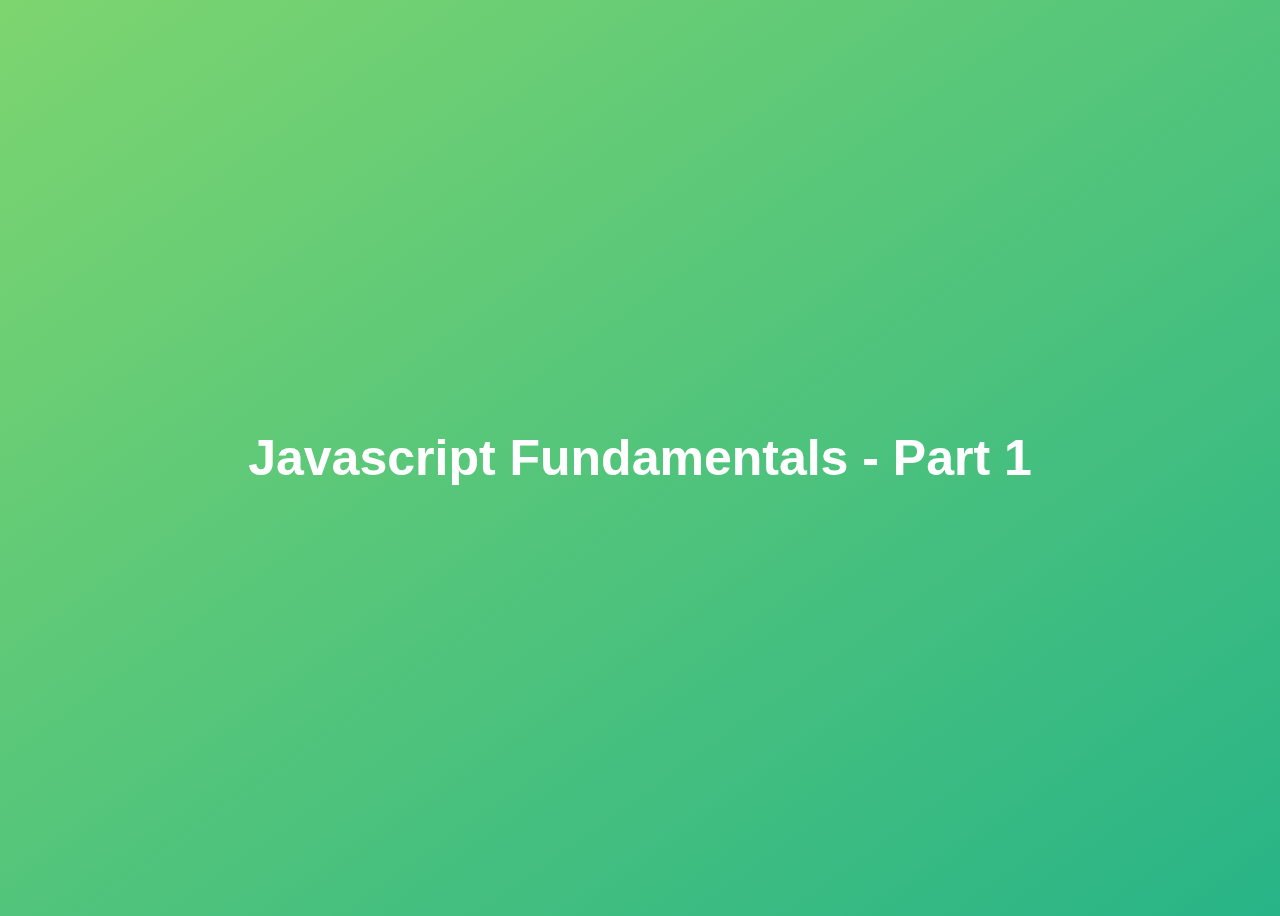
<file: 01-Fundamentals-Part-1/index.html>
<!DOCTYPE html>
<html lang="en">
<head>
    <meta charset="UTF-8"/>
    <meta name="viewport" content="width=devide-width, inital-scale=1.0"/>
    <meta http-equiv="X-UA-Compatibile" content="ie=edge"/>
    <title> Javascript Fundamentals - Part 1 </title>
    <style>
        body {
            height: 100vh;
            display: flex;
            align-items: center;
            background: linear-gradient(to top left, #28b487, #7dd56f);
        }

        h1 {
            font-family: sans-serif;
            font-size: 50px;
            line-height: 1.3;
            width: 100%;
            padding: 30px;
            text-align: center;
            color: white;
        }
    </style>
</head>
<body>
    <h1> Javascript Fundamentals - Part 1 </h1>
    <!--<script src="01_linking_js_file.js"></script>-->
    <!--<script src="02_values_and_variables.js"></script>-->
    <!--<script src="03_values_and_variables_assignment.js"></script>-->
    <!--<script src="04_data_types.js"></script>-->
    <!--<script src="05_let_const_var.js"></script>-->
    <!--<script src="06_basic_operators.js"></script>-->
    <!--<script src="07_operator_precedence.js"></script>-->
    <!--<script src="08_coding_challenge_1.js"></script>-->
    <!--<script src="09_strings_and_template_literals.js"></script>-->
    <!--<script src="10_taking_decisions_if_else_statements.js"></script>-->
    <!--<script src="11_coding_challenge_2.js"></script>-->
    <!--<script src="12_type_conversion_and_coercion.js"></script>-->
    <!--<script src="13_truthy_and_falsy_values.js"></script>-->
    <!--<script src="14_equality_operators.js"></script>-->
    <!--<script src="15_boolean_logic.js"></script>-->
    <!--<script src="16_logical_operators.js"></script>-->
    <!--<script src="17_coding_challenge_3.js"></script>-->
    <!--<script src="18_switch_statement.js"></script>-->
    <!--<script src="19_statements_and_expressions.js"></script>-->
    <!--<script src="20_conditinal_ternary.js"></script>-->
    <script src="21_coding_challenge_4.js"></script>
</body>
</html>
</file>
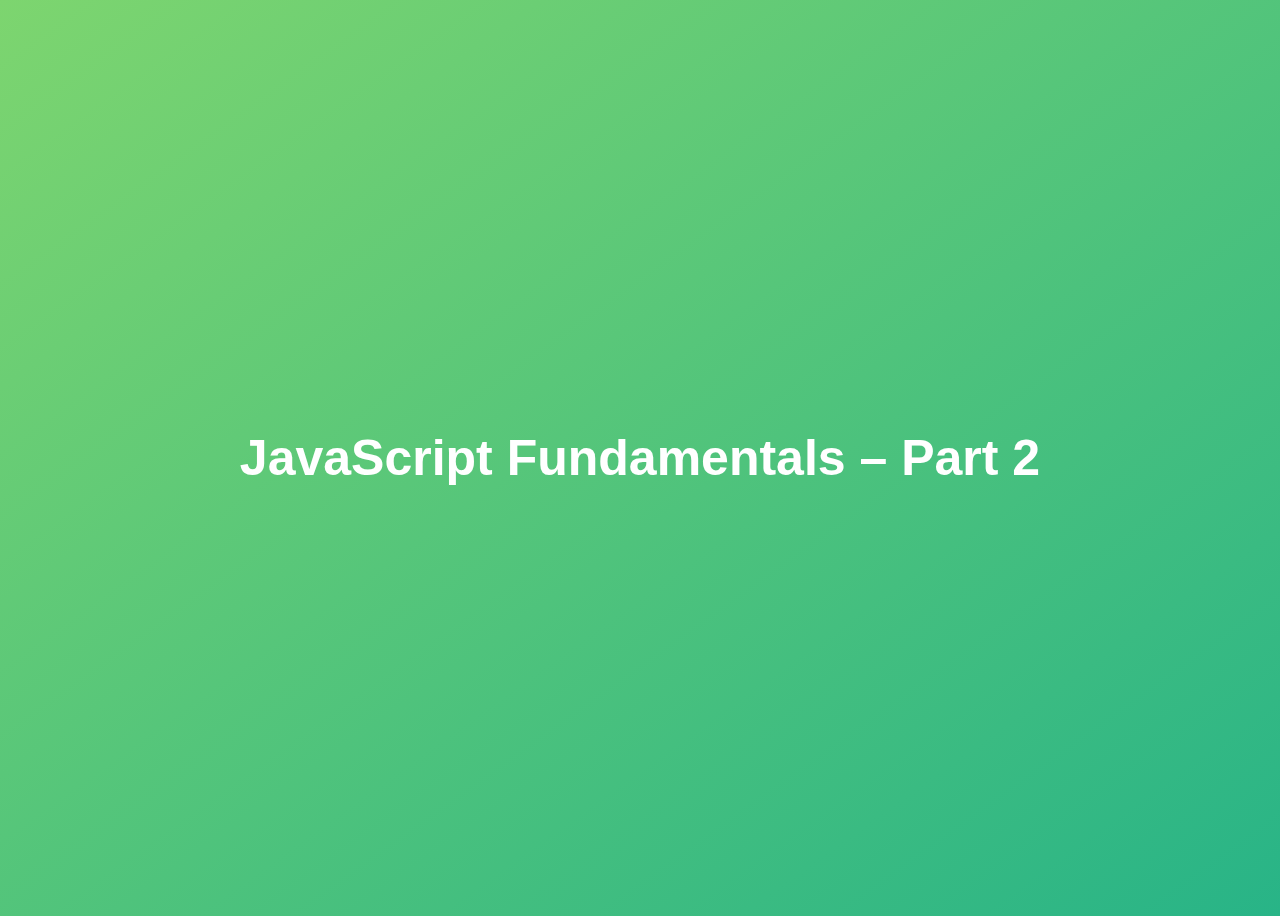
<file: 02-Fundamentals-Part-2/index.html>
<!DOCTYPE html>
<html lang="en">
<head>
    <meta charset="UTF-8" />
    <meta name="viewport" content="width=device-width, initial-scale=1.0" />
    <meta http-equiv="X-UA-Compatible" content="ie=edge" />
    <title>JavaScript Fundamentals – Part 2</title>
    <style>
        body {
            height: 100vh;
            display: flex;
            align-items: center;
            background: linear-gradient(to top left, #28b487, #7dd56f);
        }
        h1 {
            font-family: sans-serif;
            font-size: 50px;
            line-height: 1.3;
            width: 100%;
            padding: 30px;
            text-align: center;
            color: white;
        }
    </style>
</head>
<body>
<h1>JavaScript Fundamentals – Part 2</h1>
    <!--<script src="01_strict_mode.js"></script>-->
    <!--<script src="02_functions.js"></script>-->
    <!--<script src="03_function_declarations_vs_expressions.js"></script>-->
    <!--<script src="04_arrow_functions.js"></script>-->
    <!--<script src="05_functions_calling_other_functions.js"></script>-->
    <!--<script src="06_functions_review.js"></script>-->
    <!--<script src="07_coding_challenge_1.js"></script>-->
    <!--<script src="08_introduction_to_arrays.js"></script>-->
    <!--<script src="09_basic_array_operations.js"></script>-->
    <!--<script src="10_coding_challenge_2.js"></script>-->
    <!--<script src="11_introduction_to_objects.js"></script>-->
    <!-- <script src="12_dot_and_bracket_notation.js"></script> -->
    <!-- <script src="13_object_methods.js"></script> -->
    <!-- <script src="14_coding_challenge_3.js"></script> -->
    <!-- <script src="15_for_loop.js"></script> -->
    <!-- <script src="16_looping_arrays_breaking_continuing.js"></script> -->
    <!-- <script src="17_looping_backwards_loops_in_loops.js"></script> -->
    <!-- <script src="18_while_loop.js"></script> -->
    <script src="19_coding_challenge_4.js"></script>
</body>
</html>
</file>
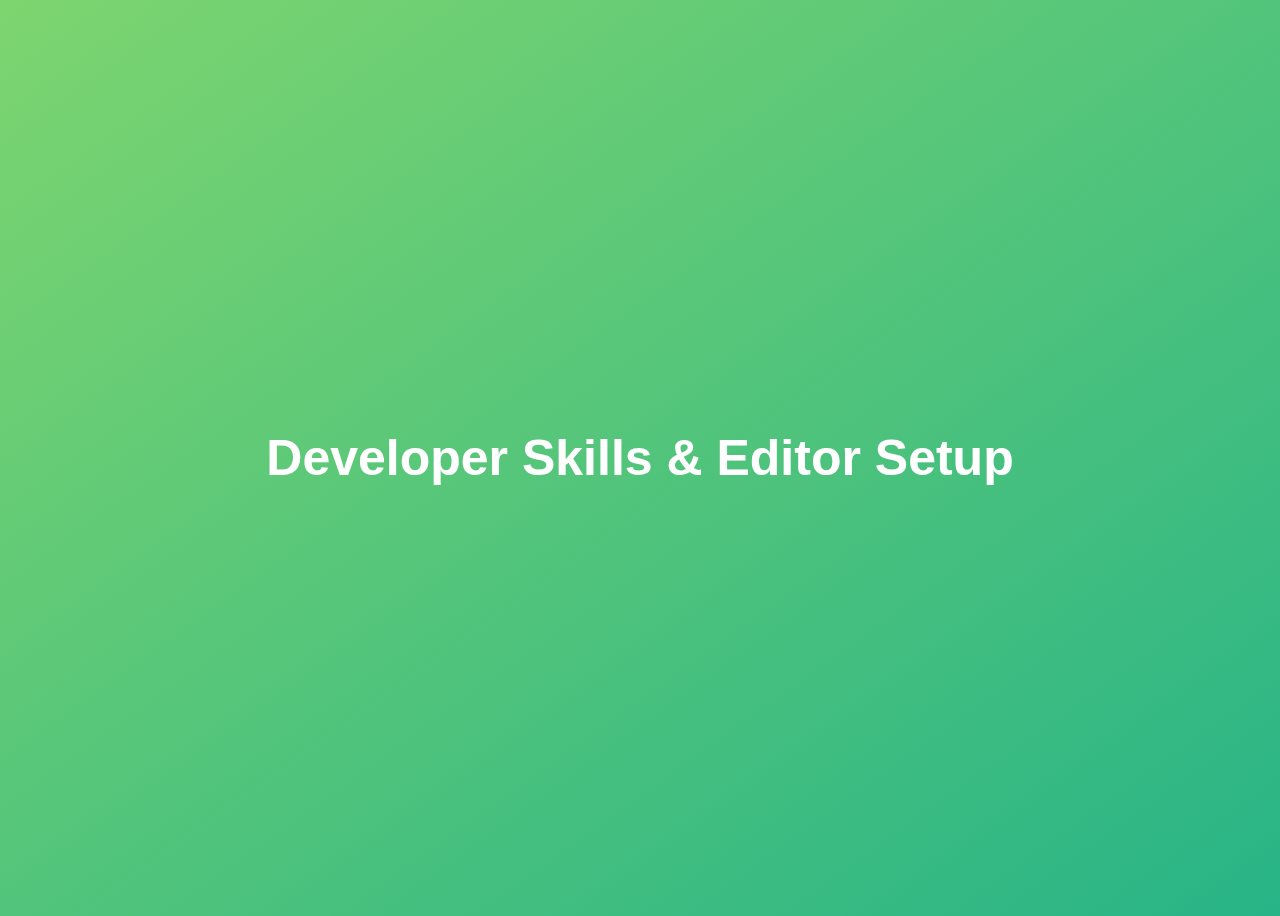
<file: 03-Developer-Skills-And-Editor_Setup/index.html>
<!DOCTYPE html>
<html lang="en">
  <head>
    <meta charset="UTF-8" />
    <meta name="viewport" content="width=device-width, initial-scale=1.0" />
    <meta http-equiv="X-UA-Compatible" content="ie=edge" />
    <title>Developer Skills & Editor Setup</title>
    <style>
      body {
        height: 100vh;
        display: flex;
        align-items: center;
        background: linear-gradient(to top left, #28b487, #7dd56f);
      }
      h1 {
        font-family: sans-serif;
        font-size: 50px;
        line-height: 1.3;
        width: 100%;
        padding: 30px;
        text-align: center;
        color: white;
      }
    </style>
  </head>
  <body>
    <h1>Developer Skills & Editor Setup</h1>
    <script src="script.js"></script>
  </body>
</html>
</file>
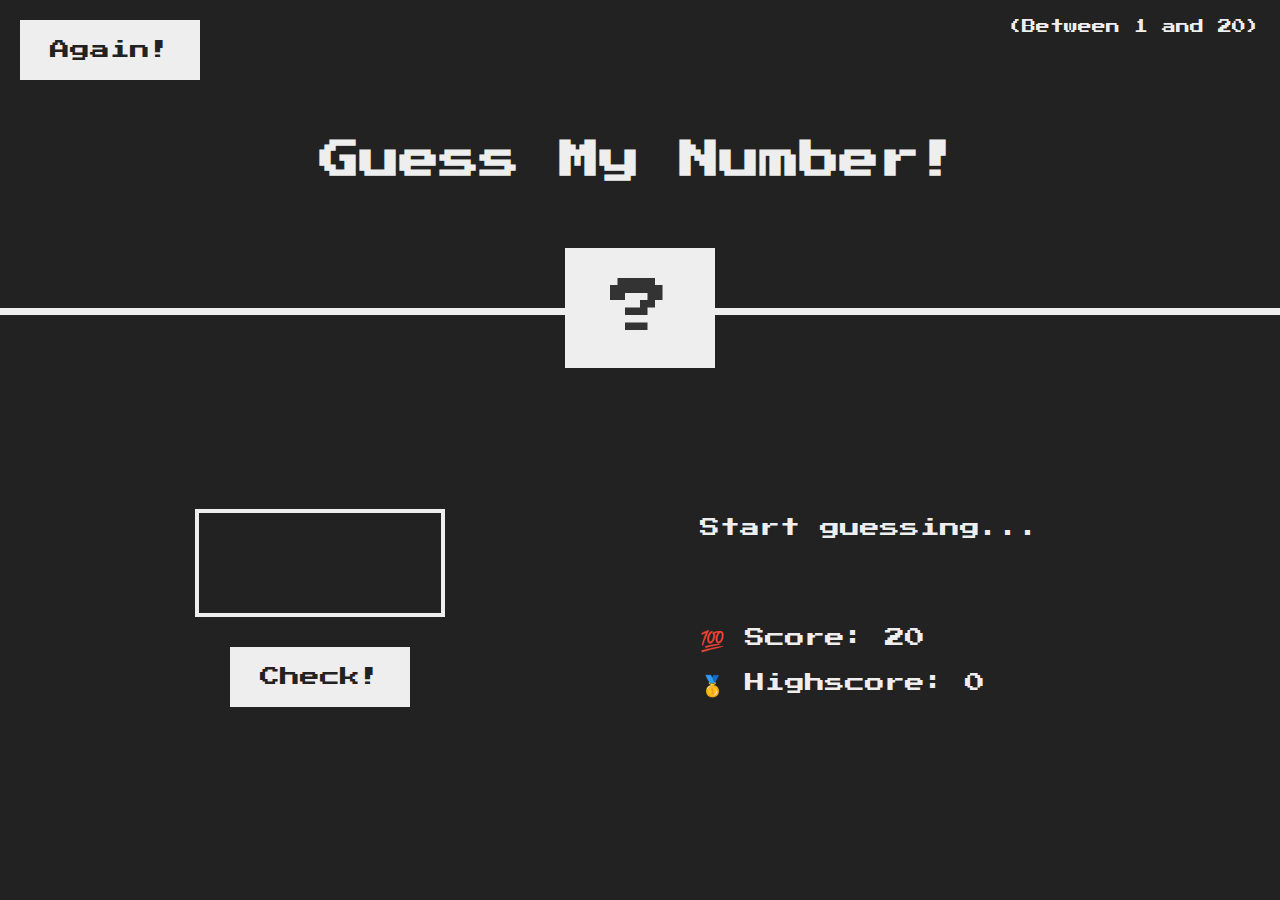
<file: 05-Guess-My-Number/index.html>
<!DOCTYPE html>
<html lang="en">
<head>
    <meta charset="UTF-8" />
    <meta name="viewport" content="width=device-width, initial-scale=1.0" />
    <meta http-equiv="X-UA-Compatible" content="ie=edge" />
    <link rel="stylesheet" href="style.css" />
    <title>Guess My Number!</title>
</head>
<body>
<header>
    <h1>Guess My Number!</h1>
    <p class="between">(Between 1 and 20)</p>
    <button class="btn again">Again!</button>
    <div class="number">?</div>
</header>
<main>
    <section class="left">
        <input type="number" class="guess" />
        <button class="btn check">Check!</button>
    </section>
    <section class="right">
        <p class="message">Start guessing...</p>
        <p class="label-score">💯 Score: <span class="score">20</span></p>
        <p class="label-highscore">
            🥇 Highscore: <span class="highscore">0</span>
        </p>
    </section>
</main>
<script src="script.js"></script>
</body>
</html>
</file>
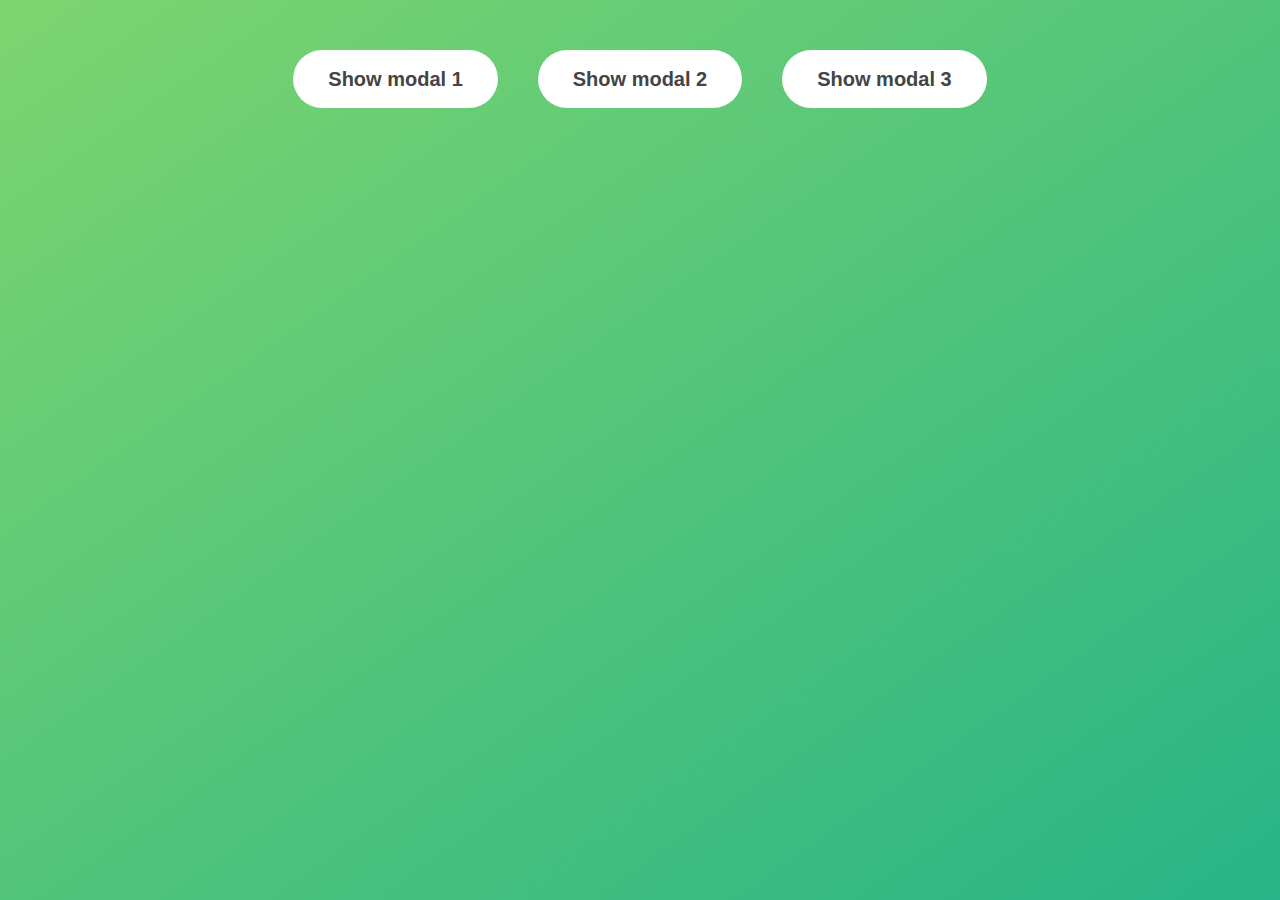
<file: 06_Modal_Window/index.html>
<!DOCTYPE html>
<html lang="en">
<head>
    <meta charset="UTF-8" />
    <meta name="viewport" content="width=device-width, initial-scale=1.0" />
    <meta http-equiv="X-UA-Compatible" content="ie=edge" />
    <link rel="stylesheet" href="style.css" />
    <title>Modal window</title>
</head>
<body>
<button class="show-modal">Show modal 1</button>
<button class="show-modal">Show modal 2</button>
<button class="show-modal">Show modal 3</button>

<div class="modal hidden">
    <button class="close-modal">&times;</button>
    <h1>I'm a modal window 😍</h1>
    <p>
        Lorem ipsum dolor sit amet, consectetur adipisicing elit, sed do eiusmod
        tempor incididunt ut labore et dolore magna aliqua. Ut enim ad minim
        veniam, quis nostrud exercitation ullamco laboris nisi ut aliquip ex ea
        commodo consequat. Duis aute irure dolor in reprehenderit in voluptate
        velit esse cillum dolore eu fugiat nulla pariatur. Excepteur sint
        occaecat cupidatat non proident, sunt in culpa qui officia deserunt
        mollit anim id est laborum.
    </p>
</div>
<div class="overlay hidden"></div>

<script src="script.js"></script>
</body>
</html>
</file>
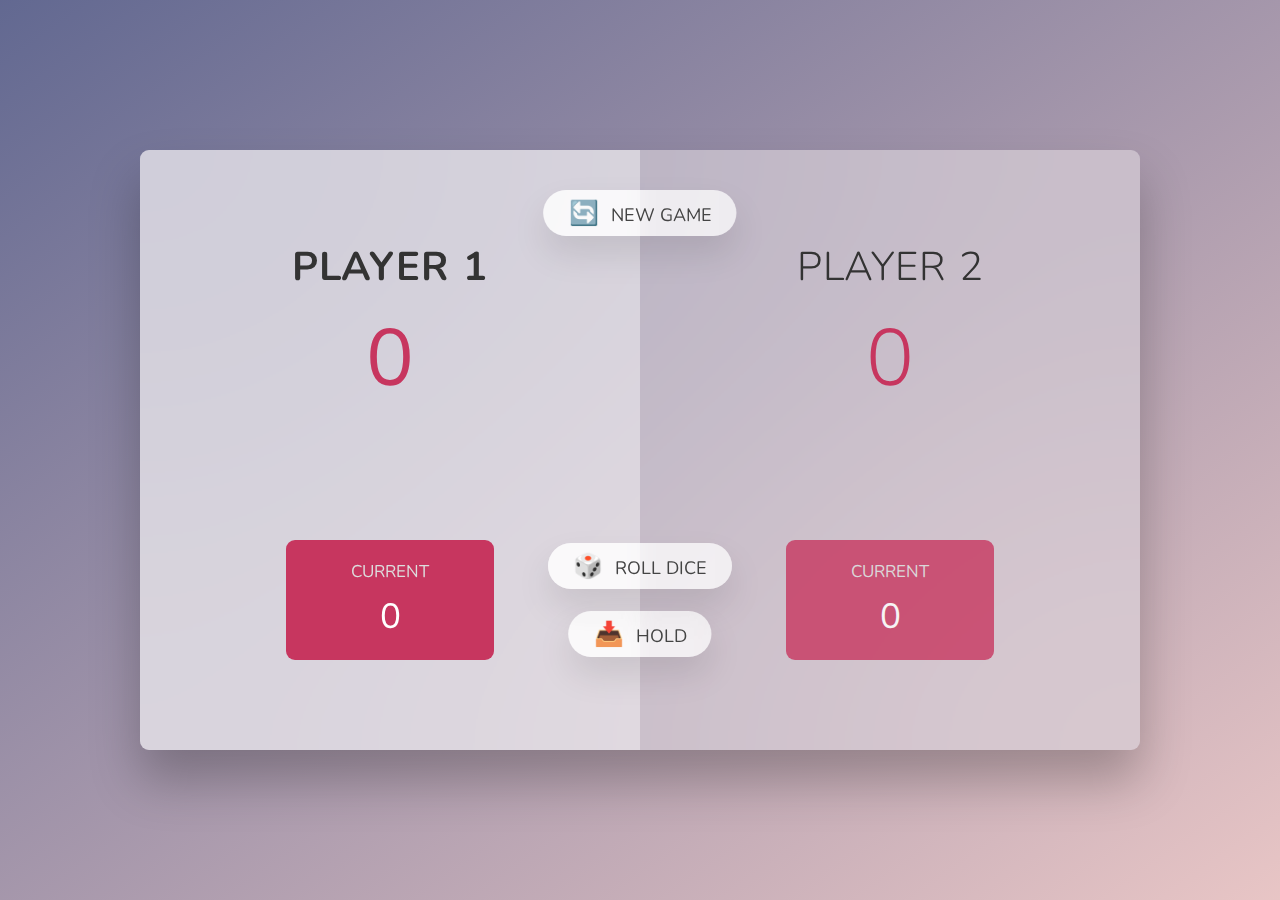
<file: 07_Pig_Game/index.html>
<!DOCTYPE html>
<html lang="en">
<head>
    <meta charset="UTF-8" />
    <meta name="viewport" content="width=device-width, initial-scale=1.0" />
    <meta http-equiv="X-UA-Compatible" content="ie=edge" />
    <link rel="stylesheet" href="style.css" />
    <title>Pig Game</title>
</head>
<body>
<main>
    <section class="player player--0 player--active">
        <h2 class="name" id="name--0">Player 1</h2>
        <p class="score" id="score--0">43</p>
        <div class="current">
            <p class="current-label">Current</p>
            <p class="current-score" id="current--0">0</p>
        </div>
    </section>
    <section class="player player--1">
        <h2 class="name" id="name--1">Player 2</h2>
        <p class="score" id="score--1">24</p>
        <div class="current">
            <p class="current-label">Current</p>
            <p class="current-score" id="current--1">0</p>
        </div>
    </section>

    <img src="dice-5.png" alt="Playing dice" class="dice" />
    <button class="btn btn--new">🔄 New game</button>
    <button class="btn btn--roll">🎲 Roll dice</button>
    <button class="btn btn--hold">📥 Hold</button>
</main>
<script src="script.js"></script>
</body>
</html>
</file>
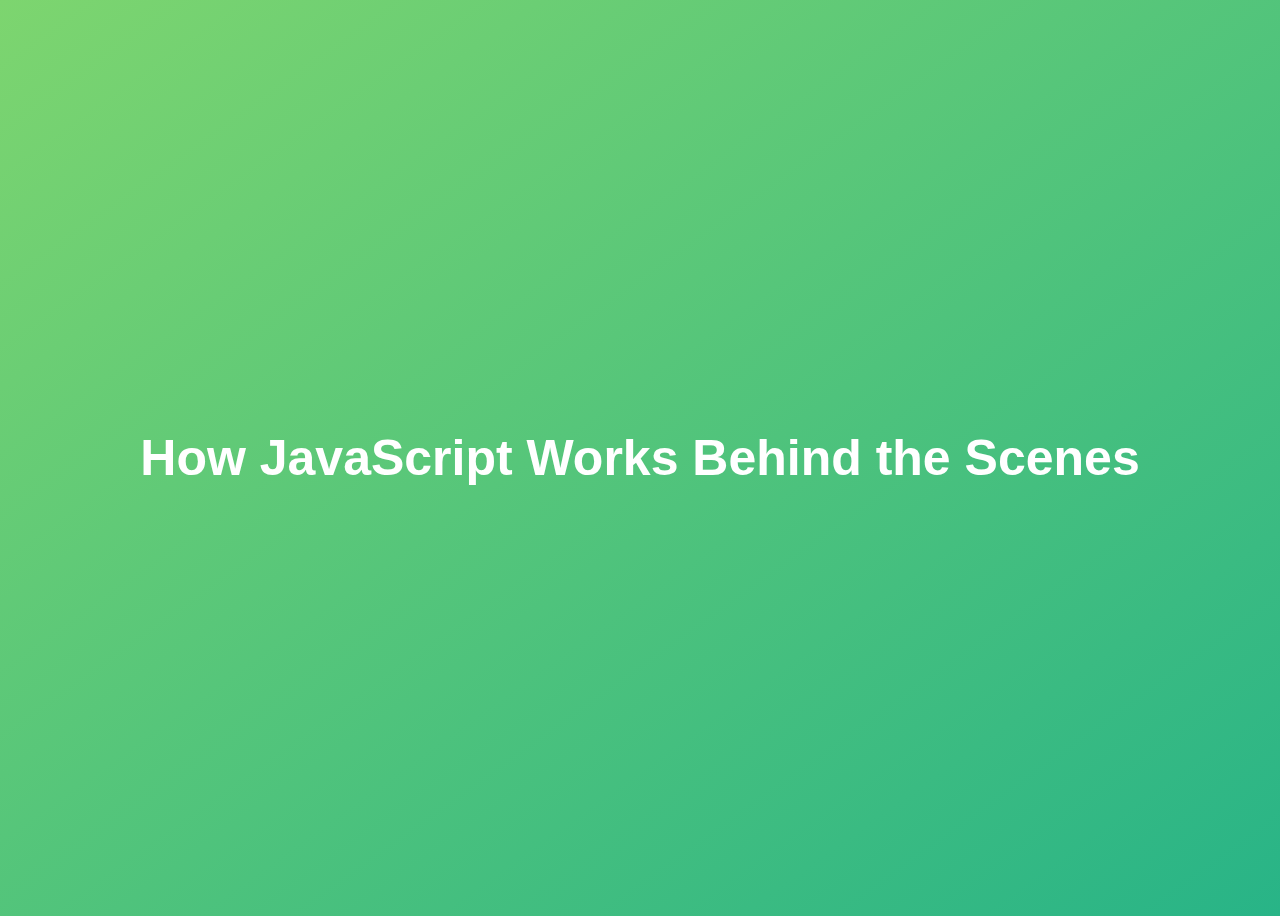
<file: 08_Behind-the-Scenes/index.html>
<!DOCTYPE html>
<html lang="en">
<head>
    <meta charset="UTF-8" />
    <meta name="viewport" content="width=device-width, initial-scale=1.0" />
    <meta http-equiv="X-UA-Compatible" content="ie=edge" />
    <title>How JavaScript Works Behind the Scenes</title>
    <style>
        body {
            height: 100vh;
            display: flex;
            align-items: center;
            background: linear-gradient(to top left, #28b487, #7dd56f);
        }
        h1 {
            font-family: sans-serif;
            font-size: 50px;
            line-height: 1.3;
            width: 100%;
            padding: 30px;
            text-align: center;
            color: white;
        }
    </style>
</head>
<body>
<h1>How JavaScript Works Behind the Scenes</h1>
<!--<script src="scoping.js"></script>-->
<!--<script src="hoisting.js"></script>-->
<!--<script src="this_keyword.js"></script>-->
<script src="regular_arrow_functions.js"></script>
</body>
</html>
</file>
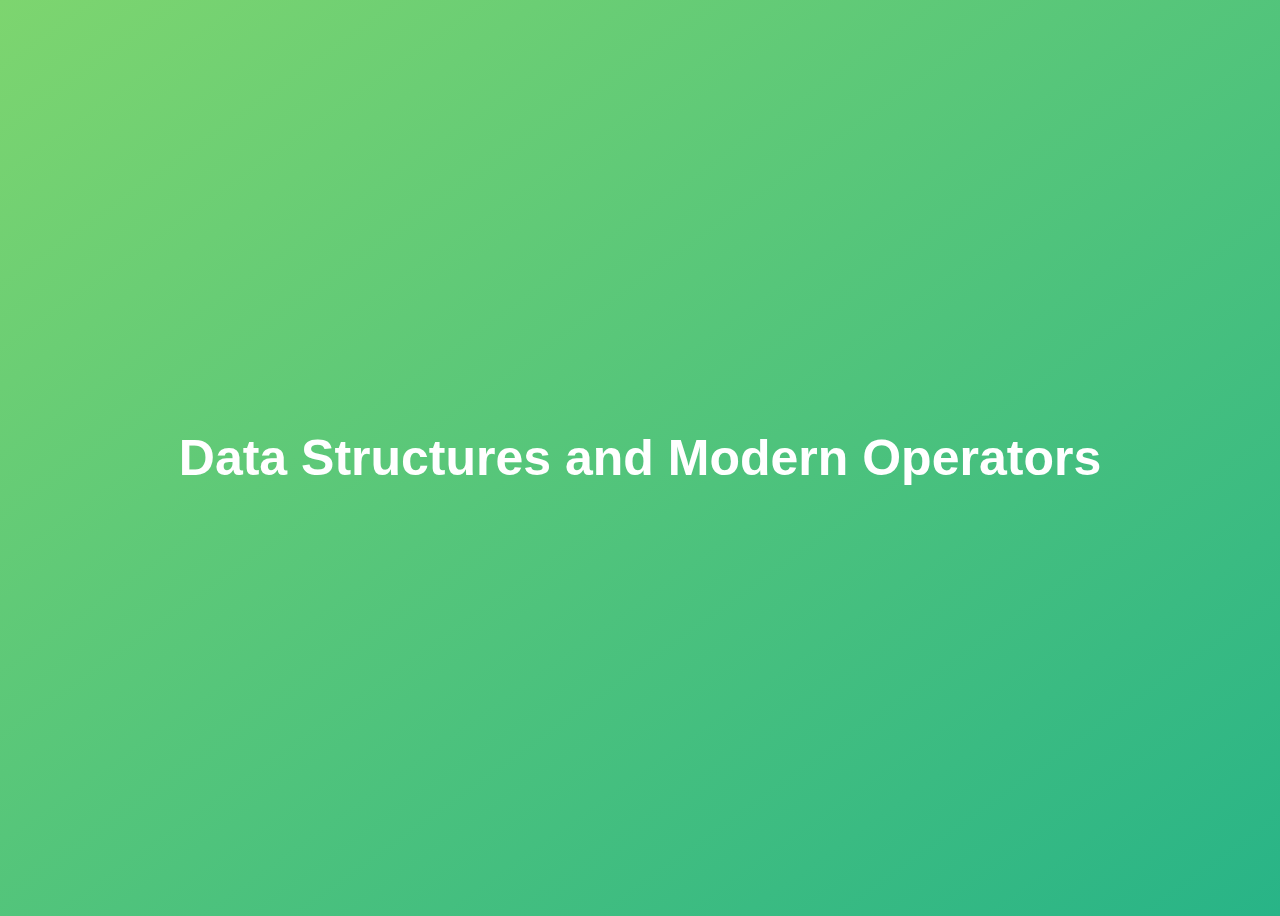
<file: 09_Data_Structures_Modern_Operators_and_Strings/index.html>
<!DOCTYPE html>
<html lang="en">
<head>
    <meta charset="UTF-8" />
    <meta name="viewport" content="width=device-width, initial-scale=1.0" />
    <meta http-equiv="X-UA-Compatible" content="ie=edge" />
    <title>Data Structures and Modern Operators</title>
    <style>
        body {
            height: 100vh;
            display: flex;
            align-items: center;
            background: linear-gradient(to top left, #28b487, #7dd56f);
        }
        h1 {
            font-family: sans-serif;
            font-size: 50px;
            line-height: 1.3;
            width: 100%;
            padding: 30px;
            text-align: center;
            color: white;
        }
        button {
            width: 50px;
            height: 20px;
            margin: 10px;
        }
        textarea {
            width: 300px;
            height: 100px;
        }
    </style>
</head>
<body>
<h1>Data Structures and Modern Operators</h1>
<!--<script src="01_destructuring_arrays.js"></script>-->
<!--<script src="02_destructuring_objects.js"></script>-->
<!--<script src="03_spread_operator.js"></script>-->
<!--<script src="04_rest_pattern_and_parameters.js"></script>-->
<!--<script src="05_short_circuiting.js"></script>-->
<!--<script src="06_the_nullish_coalescing.js"></script>-->
<!--<script src="07_logical_operators.js"></script>-->
<!--<script src="08_coding_challenge_1.js"></script>-->
<!--<script src="09_looping_arrays.js"></script>-->
<!--<script src="10_enhanced_object_literals.js"></script>-->
<!--<script src="11_optional_chaining.js"></script>-->
<!--<script src="12_looping_objects.js"></script>-->
<!--<script src="13_coding_challenge_2.js"></script>-->
<!--<script src="14_sets.js"></script>-->
<!--<script src="15_maps.js"></script>-->
<!--<script src="16_coding_challenge_3.js"></script>-->
<!--<script src="17_strings_part_1.js"></script>-->
<!--<script src="18_strings_part_2.js"></script>-->
<!--<script src="19_strings_part_3.js"></script>-->
<!-- <script src="20_coding_challenge_4.js"></script> -->
<!-- <script src="21_string_methods_practice.js"></script> -->
<script src="21_string_methods_practice.js"></script>
</body>
</html>
</file>
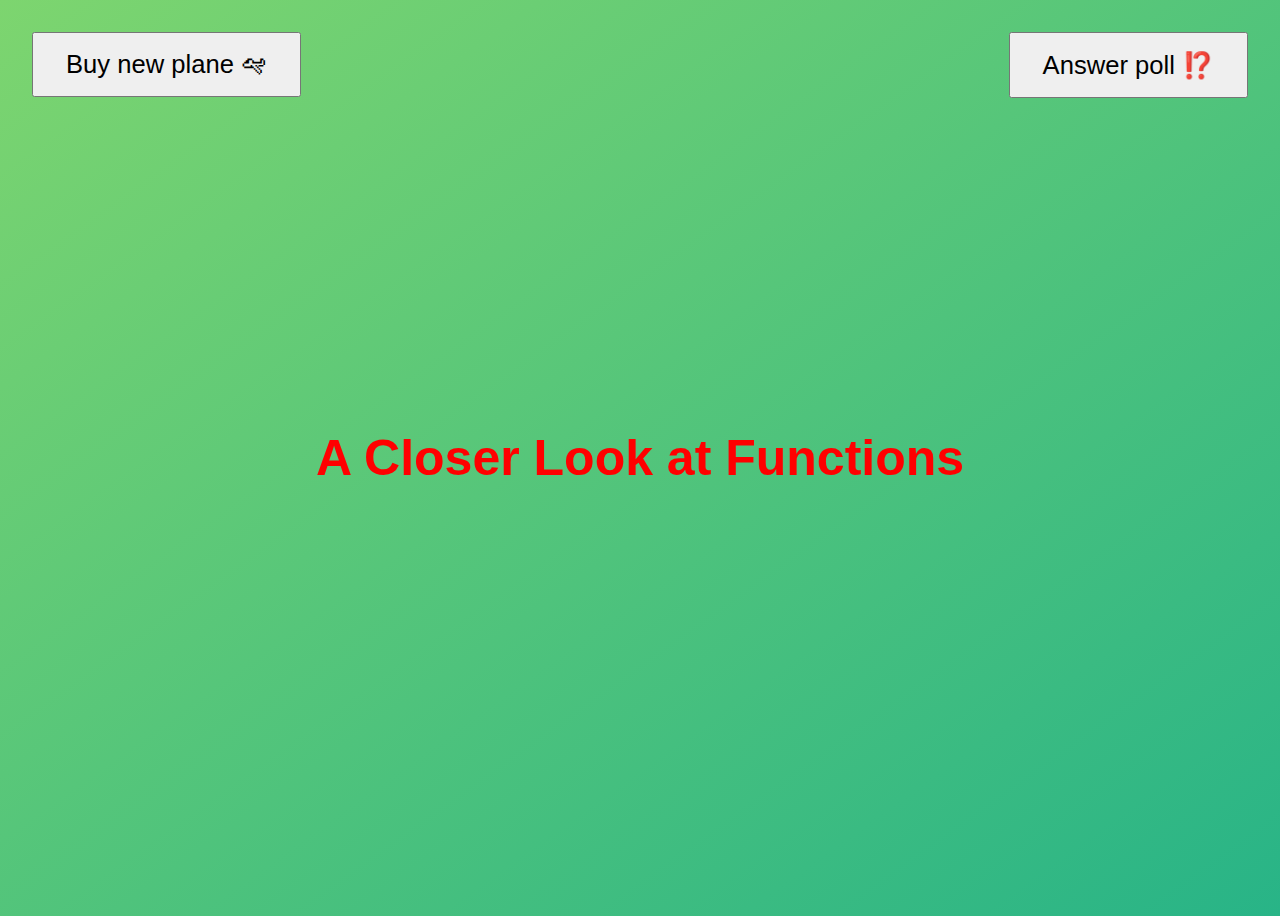
<file: 10_Functions/index.html>
<!DOCTYPE html>
<html lang="en">
<head>
    <meta charset="UTF-8" />
    <meta name="viewport" content="width=device-width, initial-scale=1.0" />
    <meta http-equiv="X-UA-Compatible" content="ie=edge" />
    <title>A Closer Look at Functions</title>
    <style>
        body {
            height: 100vh;
            display: flex;
            align-items: center;
            background: linear-gradient(to top left, #28b487, #7dd56f);
        }
        h1 {
            font-family: sans-serif;
            font-size: 50px;
            line-height: 1.3;
            width: 100%;
            padding: 30px;
            text-align: center;
            color: white;
        }
        .buy,
        .poll {
            font-size: 1.6rem;
            padding: 1rem 2rem;
            position: absolute;
            top: 2rem;
        }
        .buy {
            left: 2rem;
        }
        .poll {
            right: 2rem;
        }
    </style>
</head>
<body>
<h1>A Closer Look at Functions</h1>
<button class="buy">Buy new plane 🛩</button>
<button class="poll">Answer poll ⁉️</button>
<!--<script src="01_default_parameters.js"></script>-->
<!--<script src="02_value_reference_parameters.js"></script>-->
<!--<script src="03_first_class_and_higher_order_functions.js"></script>-->
<!--<script src="04_functions_accepting_callback_functions.js"></script>-->
<!--<script src="05_functions_returning_functions.js"></script>-->
<!--<script src="06_call_and_apply_methods.js"></script>-->
<!--<script src="07_bind_method.js"></script>-->
<!--<script src="08_coding_challenge_1.js"></script>-->
<!--<script src="09_immdiately_invoked_functions_expressions.js"></script>-->
<!--<script src="10_closures.js"></script>-->
<!--<script src="11_more_closure_examples.js"></script>-->
<script src="12_coding_challenge_2.js"></script>
</body>
</html>
</file>
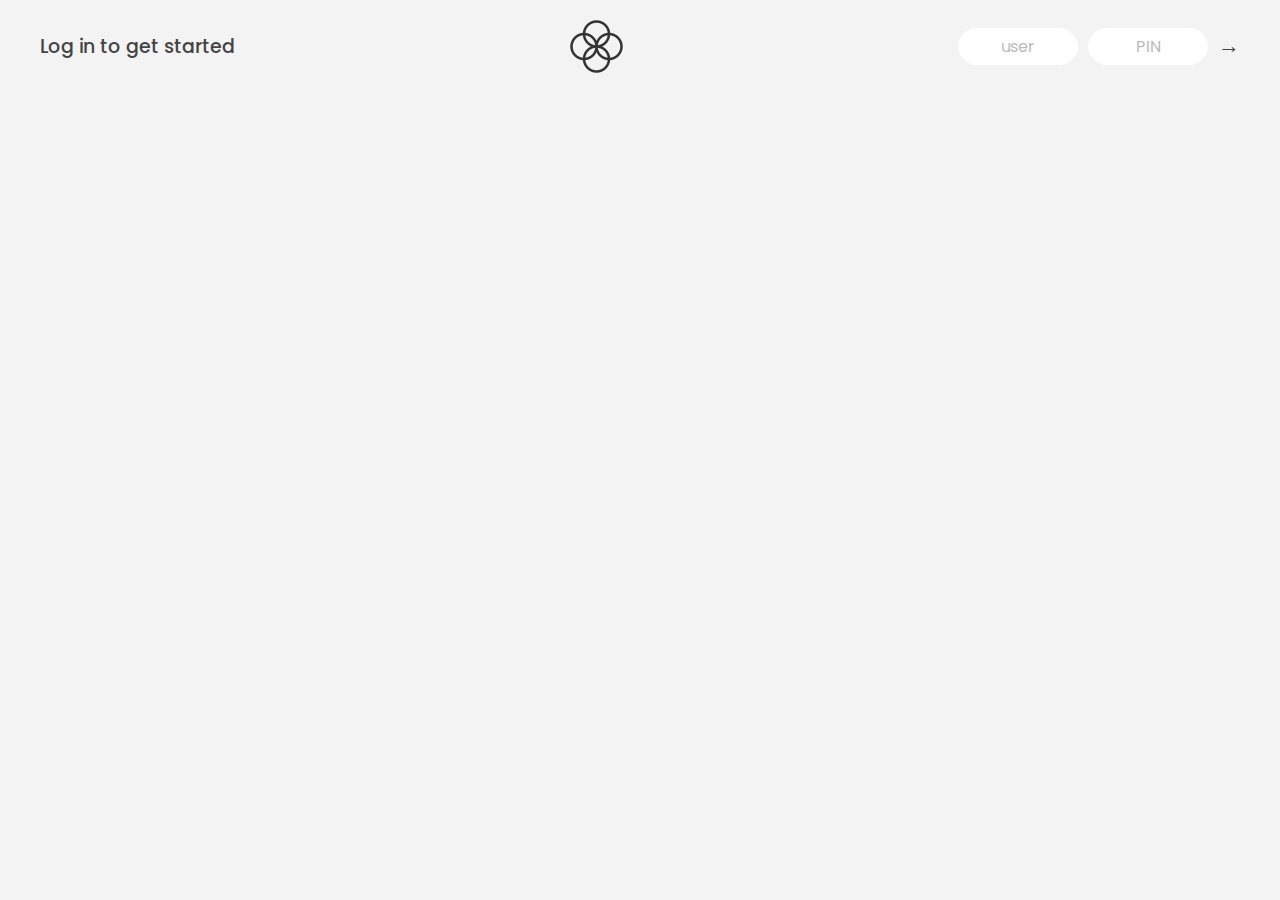
<file: 11_Working_With_Arrays/index.html>
<!DOCTYPE html>
<html lang="en">
<head>
    <meta charset="UTF-8" />
    <meta name="viewport" content="width=device-width, initial-scale=1.0" />
    <meta http-equiv="X-UA-Compatible" content="ie=edge" />
    <link rel="shortcut icon" type="image/png" href="/icon.png" />

    <link
            href="https://fonts.googleapis.com/css?family=Poppins:400,500,600&display=swap"
            rel="stylesheet"
    />

    <link rel="stylesheet" href="style.css" />
    <title>Bankist</title>
</head>
<body>
<!-- TOP NAVIGATION -->
<nav>
    <p class="welcome">Log in to get started</p>
    <img src="logo.png" alt="Logo" class="logo" />
    <form class="login">
        <input
                type="text"
                placeholder="user"
                class="login__input login__input--user"
        />
        <!-- In practice, use type="password" -->
        <input
                type="text"
                placeholder="PIN"
                maxlength="4"
                class="login__input login__input--pin"
        />
        <button class="login__btn">&rarr;</button>
    </form>
</nav>

<main class="app">
    <!-- BALANCE -->
    <div class="balance">
        <div>
            <p class="balance__label">Current balance</p>
            <p class="balance__date">
                As of <span class="date">05/03/2037</span>
            </p>
        </div>
        <p class="balance__value">0000€</p>
    </div>

    <!-- MOVEMENTS -->
    <div class="movements">
        <div class="movements__row">
            <div class="movements__type movements__type--deposit">2 deposit</div>
            <div class="movements__date">3 days ago</div>
            <div class="movements__value">4 000€</div>
        </div>
        <div class="movements__row">
            <div class="movements__type movements__type--withdrawal">
                1 withdrawal
            </div>
            <div class="movements__date">24/01/2037</div>
            <div class="movements__value">-378€</div>
        </div>
    </div>

    <!-- SUMMARY -->
    <div class="summary">
        <p class="summary__label">In</p>
        <p class="summary__value summary__value--in">0000€</p>
        <p class="summary__label">Out</p>
        <p class="summary__value summary__value--out">0000€</p>
        <p class="summary__label">Interest</p>
        <p class="summary__value summary__value--interest">0000€</p>
        <button class="btn--sort">&downarrow; SORT</button>
    </div>

    <!-- OPERATION: TRANSFERS -->
    <div class="operation operation--transfer">
        <h2>Transfer money</h2>
        <form class="form form--transfer">
            <input type="text" class="form__input form__input--to" />
            <input type="number" class="form__input form__input--amount" />
            <button class="form__btn form__btn--transfer">&rarr;</button>
            <label class="form__label">Transfer to</label>
            <label class="form__label">Amount</label>
        </form>
    </div>

    <!-- OPERATION: LOAN -->
    <div class="operation operation--loan">
        <h2>Request loan</h2>
        <form class="form form--loan">
            <input type="number" class="form__input form__input--loan-amount" />
            <button class="form__btn form__btn--loan">&rarr;</button>
            <label class="form__label form__label--loan">Amount</label>
        </form>
    </div>

    <!-- OPERATION: CLOSE -->
    <div class="operation operation--close">
        <h2>Close account</h2>
        <form class="form form--close">
            <input type="text" class="form__input form__input--user" />
            <input
                    type="password"
                    maxlength="6"
                    class="form__input form__input--pin"
            />
            <button class="form__btn form__btn--close">&rarr;</button>
            <label class="form__label">Confirm user</label>
            <label class="form__label">Confirm PIN</label>
        </form>
    </div>

    <!-- LOGOUT TIMER -->
    <p class="logout-timer">
        You will be logged out in <span class="timer">05:00</span>
    </p>
</main>

<!-- <footer>
  &copy; by Jonas Schmedtmann. Don't claim as your own :)
</footer> -->

<script src="script.js"></script>
<!--<script src="01_simple_array_methods.js"></script>-->
<!--<script src="02_new_at_method.js"></script>-->
<!--<script src="03_for_each_method.js"></script>-->
<script src="04_forEach_with_maps_and_sets.js"></script>
</body>
</html>
</file>
<file: 05-Guess-My-Number/style.css>
@import url('https://fonts.googleapis.com/css?family=Press+Start+2P&display=swap');

* {
    margin: 0;
    padding: 0;
    box-sizing: inherit;
}

html {
    font-size: 62.5%;
    box-sizing: border-box;
}

body {
    font-family: 'Press Start 2P', sans-serif;
    color: #eee;
    background-color: #222;
    /* background-color: #60b347; */
}

/* LAYOUT */
header {
    position: relative;
    height: 35vh;
    border-bottom: 7px solid #eee;
}

main {
    height: 65vh;
    color: #eee;
    display: flex;
    align-items: center;
    justify-content: space-around;
}

.left {
    width: 52rem;
    display: flex;
    flex-direction: column;
    align-items: center;
}

.right {
    width: 52rem;
    font-size: 2rem;
}

/* ELEMENTS STYLE */
h1 {
    font-size: 4rem;
    text-align: center;
    position: absolute;
    width: 100%;
    top: 52%;
    left: 50%;
    transform: translate(-50%, -50%);
}

.number {
    background: #eee;
    color: #333;
    font-size: 6rem;
    width: 15rem;
    padding: 3rem 0rem;
    text-align: center;
    position: absolute;
    bottom: 0;
    left: 50%;
    transform: translate(-50%, 50%);
}

.between {
    font-size: 1.4rem;
    position: absolute;
    top: 2rem;
    right: 2rem;
}

.again {
    position: absolute;
    top: 2rem;
    left: 2rem;
}

.guess {
    background: none;
    border: 4px solid #eee;
    font-family: inherit;
    color: inherit;
    font-size: 5rem;
    padding: 2.5rem;
    width: 25rem;
    text-align: center;
    display: block;
    margin-bottom: 3rem;
}

.btn {
    border: none;
    background-color: #eee;
    color: #222;
    font-size: 2rem;
    font-family: inherit;
    padding: 2rem 3rem;
    cursor: pointer;
}

.btn:hover {
    background-color: #ccc;
}

.message {
    margin-bottom: 8rem;
    height: 3rem;
}

.label-score {
    margin-bottom: 2rem;
}
</file>
<file: 06_Modal_Window/style.css>
* {
    margin: 0;
    padding: 0;
    box-sizing: inherit;
}

html {
    font-size: 62.5%;
    box-sizing: border-box;
}

body {
    font-family: sans-serif;
    color: #333;
    line-height: 1.5;
    height: 100vh;
    position: relative;
    display: flex;
    align-items: flex-start;
    justify-content: center;
    background: linear-gradient(to top left, #28b487, #7dd56f);
}

.show-modal {
    font-size: 2rem;
    font-weight: 600;
    padding: 1.75rem 3.5rem;
    margin: 5rem 2rem;
    border: none;
    background-color: #fff;
    color: #444;
    border-radius: 10rem;
    cursor: pointer;
}

.close-modal {
    position: absolute;
    top: 1.2rem;
    right: 2rem;
    font-size: 5rem;
    color: #333;
    cursor: pointer;
    border: none;
    background: none;
}

h1 {
    font-size: 2.5rem;
    margin-bottom: 2rem;
}

p {
    font-size: 1.8rem;
}

/* -------------------------- */
/* CLASSES TO MAKE MODAL WORK */
.hidden {
    display: none;
}

.modal {
    position: absolute;
    top: 50%;
    left: 50%;
    transform: translate(-50%, -50%);
    width: 70%;

    background-color: white;
    padding: 6rem;
    border-radius: 5px;
    box-shadow: 0 3rem 5rem rgba(0, 0, 0, 0.3);
    z-index: 10;
}

.overlay {
    position: absolute;
    top: 0;
    left: 0;
    width: 100%;
    height: 100%;
    background-color: rgba(0, 0, 0, 0.6);
    backdrop-filter: blur(3px);
    z-index: 5;
}
</file>
<file: 07_Pig_Game/style.css>
@import url('https://fonts.googleapis.com/css2?family=Nunito&display=swap');

* {
    margin: 0;
    padding: 0;
    box-sizing: inherit;
}

html {
    font-size: 62.5%;
    box-sizing: border-box;
}

body {
    font-family: 'Nunito', sans-serif;
    font-weight: 400;
    height: 100vh;
    color: #333;
    background-image: linear-gradient(to top left, rgba(217, 159, 159, 0.6) 0%, rgba(81, 88, 133, 0.9) 100%);
    display: flex;
    align-items: center;
    justify-content: center;
}

/* LAYOUT */
main {
    position: relative;
    width: 100rem;
    height: 60rem;
    background-color: rgba(255, 255, 255, 0.35);
    backdrop-filter: blur(200px);
    filter: blur();
    box-shadow: 0 3rem 5rem rgba(0, 0, 0, 0.25);
    border-radius: 9px;
    overflow: hidden;
    display: flex;
}

.player {
    flex: 50%;
    padding: 9rem;
    display: flex;
    flex-direction: column;
    align-items: center;
    transition: all 0.75s;
}

/* ELEMENTS */
.name {
    position: relative;
    font-size: 4rem;
    text-transform: uppercase;
    letter-spacing: 1px;
    word-spacing: 2px;
    font-weight: 300;
    margin-bottom: 1rem;
}

.score {
    font-size: 8rem;
    font-weight: 300;
    color: #c7365f;
    margin-bottom: auto;
}

.player--active {
    background-color: rgba(255, 255, 255, 0.4);
}
.player--active .name {
    font-weight: 700;
}
.player--active .score {
    font-weight: 400;
}

.player--active .current {
    opacity: 1;
}

.current {
    background-color: #c7365f;
    opacity: 0.8;
    border-radius: 9px;
    color: #fff;
    width: 65%;
    padding: 2rem;
    text-align: center;
    transition: all 0.75s;
}

.current-label {
    text-transform: uppercase;
    margin-bottom: 1rem;
    font-size: 1.7rem;
    color: #ddd;
}

.current-score {
    font-size: 3.5rem;
}

/* ABSOLUTE POSITIONED ELEMENTS */
.btn {
    position: absolute;
    left: 50%;
    transform: translateX(-50%);
    color: #444;
    background: none;
    border: none;
    font-family: inherit;
    font-size: 1.8rem;
    text-transform: uppercase;
    cursor: pointer;
    font-weight: 400;
    transition: all 0.2s;

    background-color: white;
    background-color: rgba(255, 255, 255, 0.6);
    backdrop-filter: blur(10px);

    padding: 0.7rem 2.5rem;
    border-radius: 50rem;
    box-shadow: 0 1.75rem 3.5rem rgba(0, 0, 0, 0.1);
}

.btn::first-letter {
    font-size: 2.4rem;
    display: inline-block;
    margin-right: 0.7rem;
}

.btn--new {
    top: 4rem;
}
.btn--roll {
    top: 39.3rem;
}
.btn--hold {
    top: 46.1rem;
}

.btn:active {
    transform: translate(-50%, 3px);
    box-shadow: 0 1rem 2rem rgba(0, 0, 0, 0.15);
}

.btn:focus {
    outline: none;
}

.dice {
    position: absolute;
    left: 50%;
    top: 16.5rem;
    transform: translateX(-50%);
    height: 10rem;
    box-shadow: 0 2rem 5rem rgba(0, 0, 0, 0.2);
}

.player--winner {
    background-color: #181D31;
}

.player--winner .name {
    font-weight: 700;
    color: #c7365f;
}


.hidden {
    display: none;
}
</file>
<file: 11_Working_With_Arrays/style.css>
/*
 * Use this CSS to learn some intersting techniques,
 * in case you're wondering how I built the UI.
 * Have fun! 😁
 */

* {
    margin: 0;
    padding: 0;
    box-sizing: inherit;
}

html {
    font-size: 62.5%;
    box-sizing: border-box;
}

body {
    font-family: "Poppins", sans-serif;
    color: #444;
    background-color: #f3f3f3;
    height: 100vh;
    padding: 2rem;
}

nav {
    display: flex;
    justify-content: space-between;
    align-items: center;
    padding: 0 2rem;
}

.welcome {
    font-size: 1.9rem;
    font-weight: 500;
}

.logo {
    height: 5.25rem;
}

.login {
    display: flex;
}

.login__input {
    border: none;
    padding: 0.5rem 2rem;
    font-size: 1.6rem;
    font-family: inherit;
    text-align: center;
    width: 12rem;
    border-radius: 10rem;
    margin-right: 1rem;
    color: inherit;
    border: 1px solid #fff;
    transition: all 0.3s;
}

.login__input:focus {
    outline: none;
    border: 1px solid #ccc;
}

.login__input::placeholder {
    color: #bbb;
}

.login__btn {
    border: none;
    background: none;
    font-size: 2.2rem;
    color: inherit;
    cursor: pointer;
    transition: all 0.3s;
}

.login__btn:hover,
.login__btn:focus,
.btn--sort:hover,
.btn--sort:focus {
    outline: none;
    color: #777;
}

/* MAIN */
.app {
    position: relative;
    max-width: 100rem;
    margin: 4rem auto;
    display: grid;
    grid-template-columns: 4fr 3fr;
    grid-template-rows: auto repeat(3, 15rem) auto;
    gap: 2rem;

    /* NOTE This creates the fade in/out anumation */
    opacity: 0;
    transition: all 1s;
}

.balance {
    grid-column: 1 / span 2;
    display: flex;
    align-items: flex-end;
    justify-content: space-between;
    margin-bottom: 2rem;
}

.balance__label {
    font-size: 2.2rem;
    font-weight: 500;
    margin-bottom: -0.2rem;
}

.balance__date {
    font-size: 1.4rem;
    color: #888;
}

.balance__value {
    font-size: 4.5rem;
    font-weight: 400;
}

/* MOVEMENTS */
.movements {
    grid-row: 2 / span 3;
    background-color: #fff;
    border-radius: 1rem;
    overflow: scroll;
}

.movements__row {
    padding: 2.25rem 4rem;
    display: flex;
    align-items: center;
    border-bottom: 1px solid #eee;
}

.movements__type {
    font-size: 1.1rem;
    text-transform: uppercase;
    font-weight: 500;
    color: #fff;
    padding: 0.1rem 1rem;
    border-radius: 10rem;
    margin-right: 2rem;
}

.movements__date {
    font-size: 1.1rem;
    text-transform: uppercase;
    font-weight: 500;
    color: #666;
}

.movements__type--deposit {
    background-image: linear-gradient(to top left, #39b385, #9be15d);
}

.movements__type--withdrawal {
    background-image: linear-gradient(to top left, #e52a5a, #ff585f);
}

.movements__value {
    font-size: 1.7rem;
    margin-left: auto;
}

/* SUMMARY */
.summary {
    grid-row: 5 / 6;
    display: flex;
    align-items: baseline;
    padding: 0 0.3rem;
    margin-top: 1rem;
}

.summary__label {
    font-size: 1.2rem;
    font-weight: 500;
    text-transform: uppercase;
    margin-right: 0.8rem;
}

.summary__value {
    font-size: 2.2rem;
    margin-right: 2.5rem;
}

.summary__value--in,
.summary__value--interest {
    color: #66c873;
}

.summary__value--out {
    color: #f5465d;
}

.btn--sort {
    margin-left: auto;
    border: none;
    background: none;
    font-size: 1.3rem;
    font-weight: 500;
    cursor: pointer;
}

/* OPERATIONS */
.operation {
    border-radius: 1rem;
    padding: 3rem 4rem;
    color: #333;
}

.operation--transfer {
    background-image: linear-gradient(to top left, #ffb003, #ffcb03);
}

.operation--loan {
    background-image: linear-gradient(to top left, #39b385, #9be15d);
}

.operation--close {
    background-image: linear-gradient(to top left, #e52a5a, #ff585f);
}

h2 {
    margin-bottom: 1.5rem;
    font-size: 1.7rem;
    font-weight: 600;
    color: #333;
}

.form {
    display: grid;
    grid-template-columns: 2.5fr 2.5fr 1fr;
    grid-template-rows: auto auto;
    gap: 0.4rem 1rem;
}

/* Exceptions for interst */
.form.form--loan {
    grid-template-columns: 2.5fr 1fr 2.5fr;
}
.form__label--loan {
    grid-row: 2;
}
/* End exceptions */

.form__input {
    width: 100%;
    border: none;
    background-color: rgba(255, 255, 255, 0.4);
    font-family: inherit;
    font-size: 1.5rem;
    text-align: center;
    color: #333;
    padding: 0.3rem 1rem;
    border-radius: 0.7rem;
    transition: all 0.3s;
}

.form__input:focus {
    outline: none;
    background-color: rgba(255, 255, 255, 0.6);
}

.form__label {
    font-size: 1.3rem;
    text-align: center;
}

.form__btn {
    border: none;
    border-radius: 0.7rem;
    font-size: 1.8rem;
    background-color: #fff;
    cursor: pointer;
    transition: all 0.3s;
}

.form__btn:focus {
    outline: none;
    background-color: rgba(255, 255, 255, 0.8);
}

.logout-timer {
    padding: 0 0.3rem;
    margin-top: 1.9rem;
    text-align: right;
    font-size: 1.25rem;
}

.timer {
    font-weight: 600;
}
</file>
